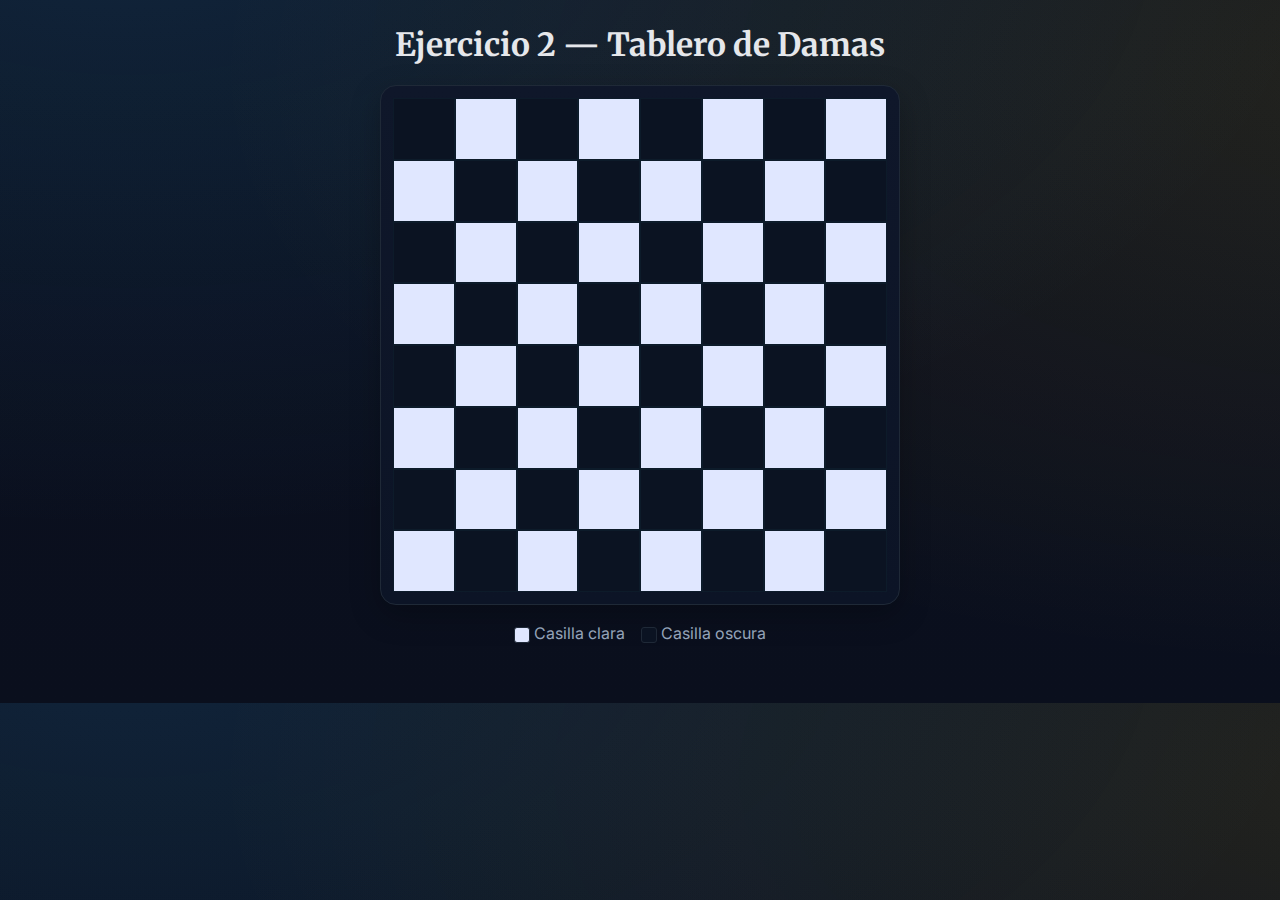
<file: Ejemplo 2.html>
<!DOCTYPE html>
<html lang="es">
<head>
  <meta charset="UTF-8">
  <meta name="viewport" content="width=device-width, initial-scale=1.0">
  <title>Ejercicio 2 — Tablero de Damas</title>
  <link href="https://fonts.googleapis.com/css2?family=Merriweather:wght@400;700&family=Inter:wght@400;600&display=swap" rel="stylesheet">
  <link rel="stylesheet" href="estilo_tablero.css">
</head>
<body>
  <header class="site-header">
    <h1>Ejercicio 2 — Tablero de Damas</h1>
  </header>

  <main id="contenido">
    <section class="tablero-wrapper">
      <!-- Fila 1 (impar) -->
      <div class="fila filaImpar">
        <p></p><p></p><p></p><p></p><p></p><p></p><p></p><p></p>
      </div>
      <!-- Fila 2 (par) -->
      <div class="fila filaPar">
        <p></p><p></p><p></p><p></p><p></p><p></p><p></p><p></p>
      </div>
      <!-- Fila 3 (impar) -->
      <div class="fila filaImpar">
        <p></p><p></p><p></p><p></p><p></p><p></p><p></p><p></p>
      </div>
      <!-- Fila 4 (par) -->
      <div class="fila filaPar">
        <p></p><p></p><p></p><p></p><p></p><p></p><p></p><p></p>
      </div>
      <!-- Fila 5 (impar) -->
      <div class="fila filaImpar">
        <p></p><p></p><p></p><p></p><p></p><p></p><p></p><p></p>
      </div>
      <!-- Fila 6 (par) -->
      <div class="fila filaPar">
        <p></p><p></p><p></p><p></p><p></p><p></p><p></p><p></p>
      </div>
      <!-- Fila 7 (impar) -->
      <div class="fila filaImpar">
        <p></p><p></p><p></p><p></p><p></p><p></p><p></p><p></p>
      </div>
      <!-- Fila 8 (par) -->
      <div class="fila filaPar">
        <p></p><p></p><p></p><p></p><p></p><p></p><p></p><p></p>
      </div>
    </section>

    <section class="leyenda">
      <p><span class="sq light"></span> Casilla clara &nbsp;&nbsp; <span class="sq dark"></span> Casilla oscura</p>
    </section>
  </main>

  <footer class="site-footer"></footer>
</body>
</html>
</file>
<file: estilo_tablero.css>
/* === Ejercicio 2 — Tablero de Damas (8×8) === */
:root{
  --bg:#0b1020; --panel:#0f172a; --ink:#e5e7eb;
  --muted:#94a3b8; --accent:#38bdf8; --warn:#facc15;
  --border:#1f2937; --sqLight:#e0e7ff; --sqDark:#0b1322;
}

*{ box-sizing:border-box; }
html, body{ margin:0; }
body{
  font-family:"Inter", system-ui, -apple-system, Segoe UI, Roboto, Arial, sans-serif;
  color:var(--ink);
  background:
    radial-gradient(1200px 600px at 10% -10%, rgba(56,189,248,.12), transparent),
    radial-gradient(1200px 600px at 110% 10%, rgba(250,204,21,.10), transparent),
    linear-gradient(180deg, #0b1020, #0a0f1d);
  line-height:1.6;
}

h1{ font-family:"Merriweather", serif; text-align:center; margin:20px 0 0; }
.sub{ text-align:center; color:var(--muted); margin:6px 0 16px; }

/* Contenedor del tablero */
.tablero-wrapper{
  width: min(90vw, 520px);
  margin: 14px auto;
  padding: 12px;
  border:1px solid var(--border);
  border-radius: 16px;
  background: linear-gradient(180deg, var(--panel), #0c1426);
  box-shadow: 0 10px 30px rgba(0,0,0,.25);
}

/* Cada fila del tablero */
.tablero-wrapper > .fila{
  display: grid;
  grid-template-columns: repeat(8, 1fr);
}

/* Casillas (p) — tamaño y modelo de caja */
.tablero-wrapper .fila > p{
  aspect-ratio: 1 / 1;
  min-height: 48px;              /* asegura tamaño usable si aspect-ratio no aplica */
  border:1px solid #0d1b2a;
  margin: 0;
}

/* Patrón alternado usando :nth-child y la clase de la fila (impar/par) */
.filaImpar > p:nth-child(odd){ background: var(--sqDark); }
.filaImpar > p:nth-child(even){ background: var(--sqLight); }
.filaPar   > p:nth-child(odd){ background: var(--sqLight); }
.filaPar   > p:nth-child(even){ background: var(--sqDark); }

/* Hover de casillas (pseudo-clase) */
.tablero-wrapper .fila > p:hover{
  outline:2px solid var(--accent);
  position: relative;
  z-index: 1;
  cursor: pointer;
}

/* Leyenda */
.leyenda{ text-align:center; color:var(--muted); }
.leyenda .sq{
  display:inline-block; width:16px; height:16px; border-radius:3px; border:1px solid var(--border); vertical-align:middle;
}
.leyenda .sq.light{ background: var(--sqLight); }
.leyenda .sq.dark{ background: var(--sqDark); }

/* Footer */
.site-footer{ text-align:center; color:var(--muted); padding:20px 12px; }
</file>
